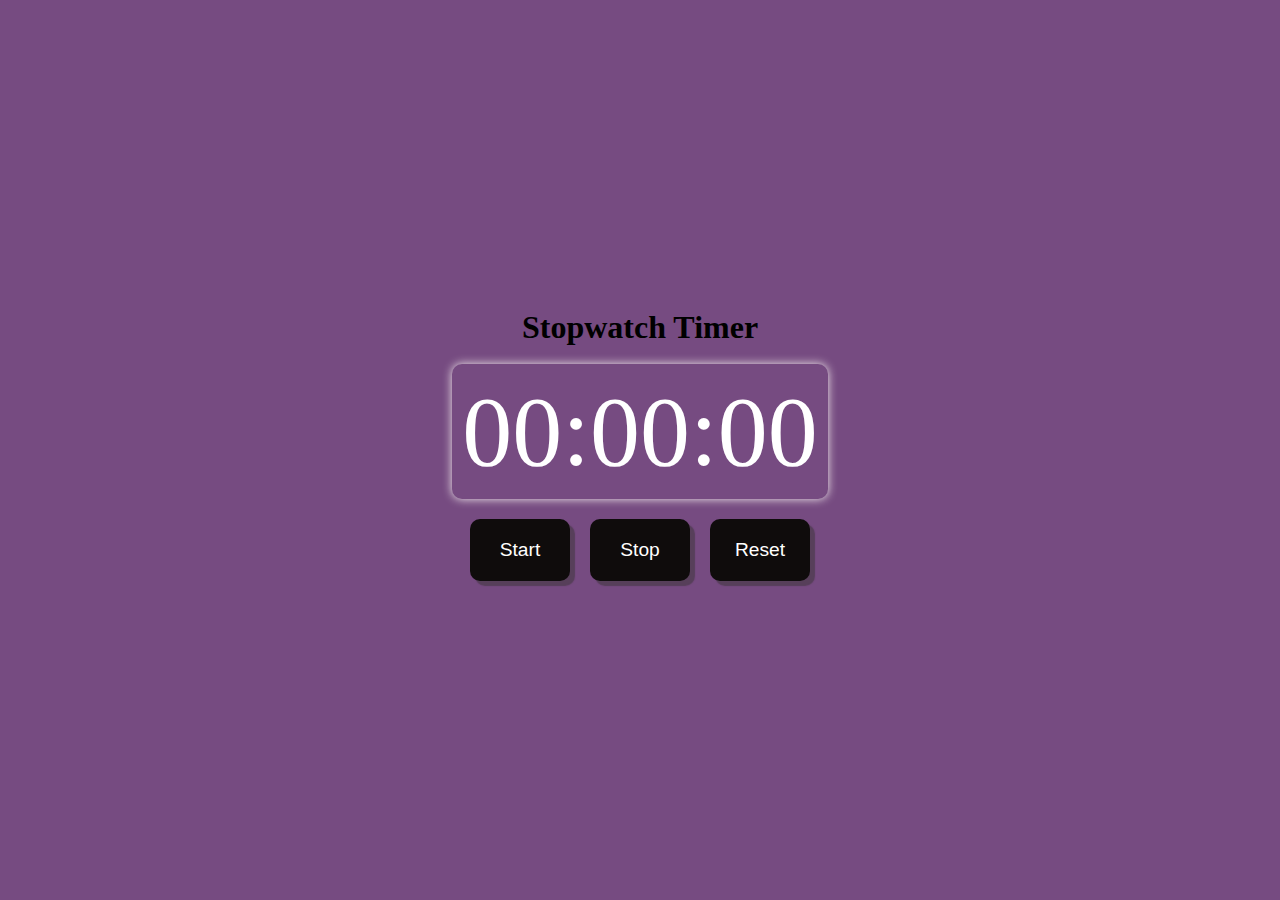
<file: stopwatch/index.html>
<!DOCTYPE html>
<html lang="en">
<head>
    <meta charset="UTF-8">
    <meta http-equiv="X-UA-Compatible" content="IE=edge">
    <meta name="viewport" content="width=device-width, initial-scale=1.0">
    <title>Document</title>
    <link rel="stylesheet" href="style.css">
</head>
<body>
    
    <div class="container">
       <header><center><h1>Stopwatch Timer</h1></center></header> 
       <br><div id="stopwatch">
            00:00:00
        </div>
        <div id="buttons">
            <button onclick="startTimer()">Start</button>
            <button onclick="stopTimer()">Stop</button>
            <button onclick="resetTimer()">Reset</button>
        </div>
    </div>
    <script src="main.js"></script>
</body>
</html>
</file>
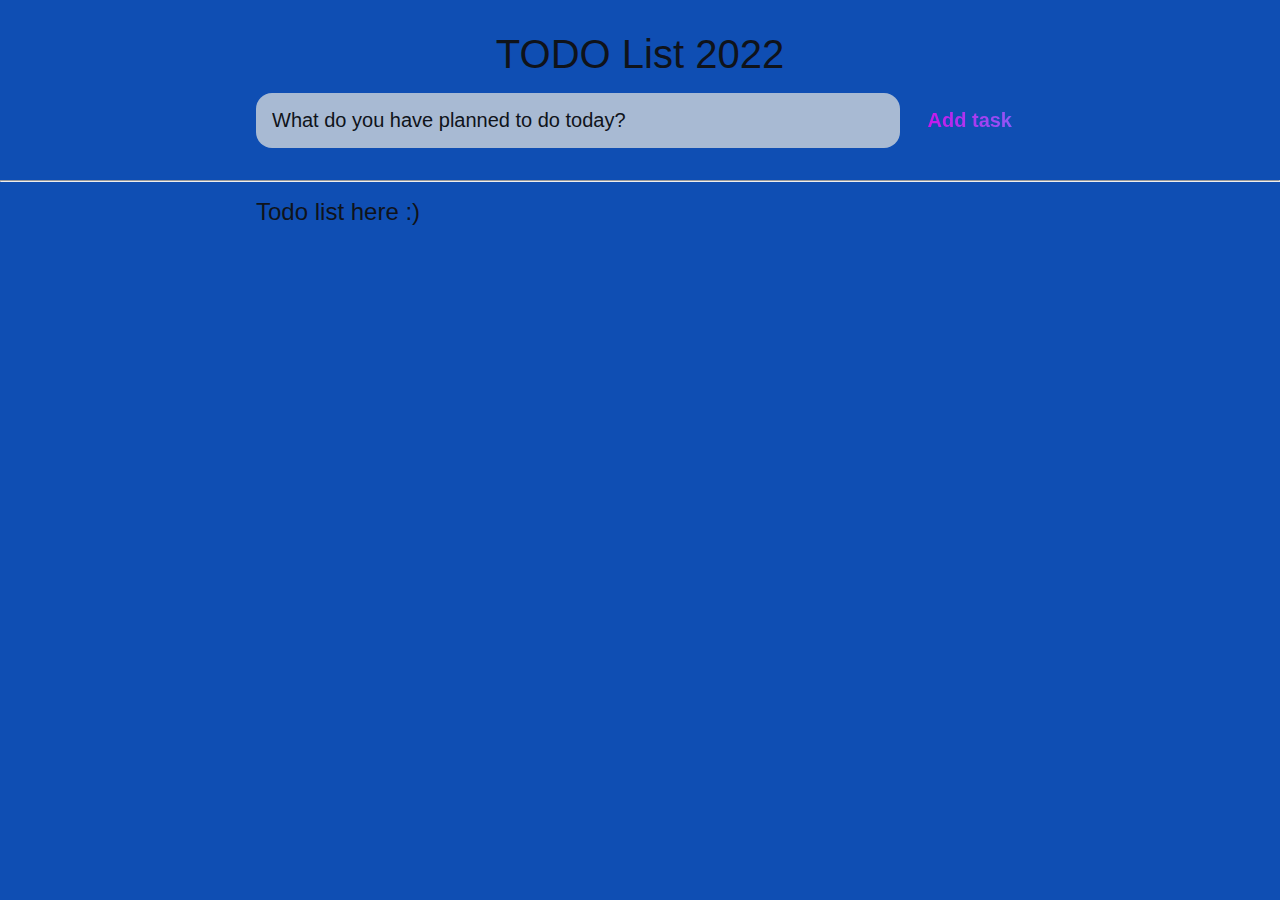
<file: yt-js-task-list-2021-main/index.html>
<!DOCTYPE html>
<html lang="en">
<head>
	<meta charset="UTF-8">
	<meta http-equiv="X-UA-Compatible" content="IE=edge">
	<meta name="viewport" content="width=device-width, initial-scale=1.0">
	<title>Task List 2021</title>

	<link rel="stylesheet" href="main.css" />
</head>
<body>
	
	<header>
		<center><h1>TODO List 2022</h1></center>
		<form id="new-task-form">
			<input 
				type="text" 
				name="new-task-input" 
				id="new-task-input" 
				placeholder="What do you have planned to do today?" />
			<button><input 
				type="submit"
				id="new-task-submit" 
				value="Add task" /></button>
		</form>
	</header>
	<hr>
	<main>
		<section class="task-list">
			<h2>Todo list here :) </h2>

			<div id="tasks">

				<!-- <div class="task">
					<div class="content">
						<input 
							type="text" 
							class="text" 
							value="A new task"
							readonly>
					</div>
					<div class="actions">
						<button class="edit">Edit</button>
						<button class="delete">Delete</button>
					</div>
				</div> -->

			</div>
		</section>
	</main>

	<script src="main.js"></script>
</body>
</html>
</file>
<file: stopwatch/style.css>
*{
    margin: 0;
    padding: 0;
}
.container {
    background: #764b81;
    display: flex;
    justify-content: center;
    align-items: center;
    height: 100vh;
    flex-direction: column;
}
#stopwatch{
    font-size: 100px;
    box-shadow: 0px 0px 10px rgb(244, 238, 238);
    padding: 10px;
    color: white;
    border-radius: 10px;
    margin-bottom: 10px;
}
#buttons{
    display: flex;
}
button{
    padding: 20px;
    background-color: #0f0c0c;
    border:none;
    border-radius: 10px;
    color: white;
    font-size: larger;
    margin: 10px;
    width:100px;
    box-shadow: 5px 5px 1px rgba(56, 51, 51, 0.5);
    transition: all 0.5s;
}
button:hover{
    cursor:pointer;
}
button:active{
    box-shadow: none;
    transition: all 0.5;
}
</file>
<file: yt-js-task-list-2021-main/main.css>
:root {
	--dark: #0f4eb3;
	--darker: #a8bad3;
	--darkest: #111827;
	--grey: #0f131a;
	--pink: #cc13e9;
	--purple: #8B5CF6;
	--light: rgb(236, 239, 228);
}

* {
	margin: 0;
	box-sizing: border-box;
	font-family: "Fira sans", sans-serif;
}

body {
	display: flex;
	flex-direction: column;
	min-height: 100vh;
	color: #FFF;
	background-color: var(--dark);
}

header {
	padding: 2rem 1rem;
	max-width: 800px;
	width: 100%;
	margin: 0 auto;
}

header h1{ 
	font-size: 2.5rem;
	font-weight: 300;
	color: var(--grey);
	margin-bottom: 1rem;
}

#new-task-form {
	display: flex;;
}

input, button {
	appearance: none;
	border: none;
	outline: none;
	background: none;
}

#new-task-input {
	flex: 1 1 0%;
	background-color: var(--darker);
	padding: 1rem;
	border-radius: 1rem;
	margin-right: 1rem;
	color: var(--light);
	font-size: 1.25rem;
}

#new-task-input::placeholder {
	color: var(--grey);
}

#new-task-submit {
	color: var(--pink);
	font-size: 1.25rem;
	font-weight: 700;
	background-image: linear-gradient(to right, var(--pink), var(--purple));
	-webkit-background-clip: text;
	-webkit-text-fill-color: transparent;
	cursor: pointer;
	transition: 0.4s;
}

#new-task-submit:hover {
	opacity: 0.8;
}

#new-task-submit:active {
	opacity: 0.6;
}

main {
	flex: 1 1 0%;
	max-width: 800px;
	width: 100%;
	margin: 0 auto;
}

.task-list {
	padding: 1rem;
}

.task-list h2 {
	font-size: 1.5rem;
	font-weight: 300;
	color: var(--grey);
	margin-bottom: 1rem;
}

#tasks .task {
	display: flex;
	justify-content: space-between;
	background-color: var(--darkest);
	padding: 1rem;
	border-radius: 1rem;
	margin-bottom: 1rem;
}

.task .content {
	flex: 1 1 0%;
}

.task .content .text {
	color: var(--light);
	font-size: 1.125rem;
	width: 100%;
	display: block;
	transition: 0.4s;
}

.task .content .text:not(:read-only) {
	color: var(--pink);
}

.task .actions {
	display: flex;
	margin: 0 -0.5rem;
}

.task .actions button {
	cursor: pointer;
	margin: 0 0.5rem;
	font-size: 1.125rem;
	font-weight: 700;
	text-transform: uppercase;
	transition: 0.4s;
}

.task .actions button:hover {
	opacity: 0.8;
}

.task .actions button:active {
	opacity: 0.6;
}

.task .actions .edit {
	background-image: linear-gradient(to right, var(--pink), var(--purple));
	-webkit-background-clip: text;
	-webkit-text-fill-color: transparent;
}

.task .actions .delete {
	color: crimson;
}
</file>
